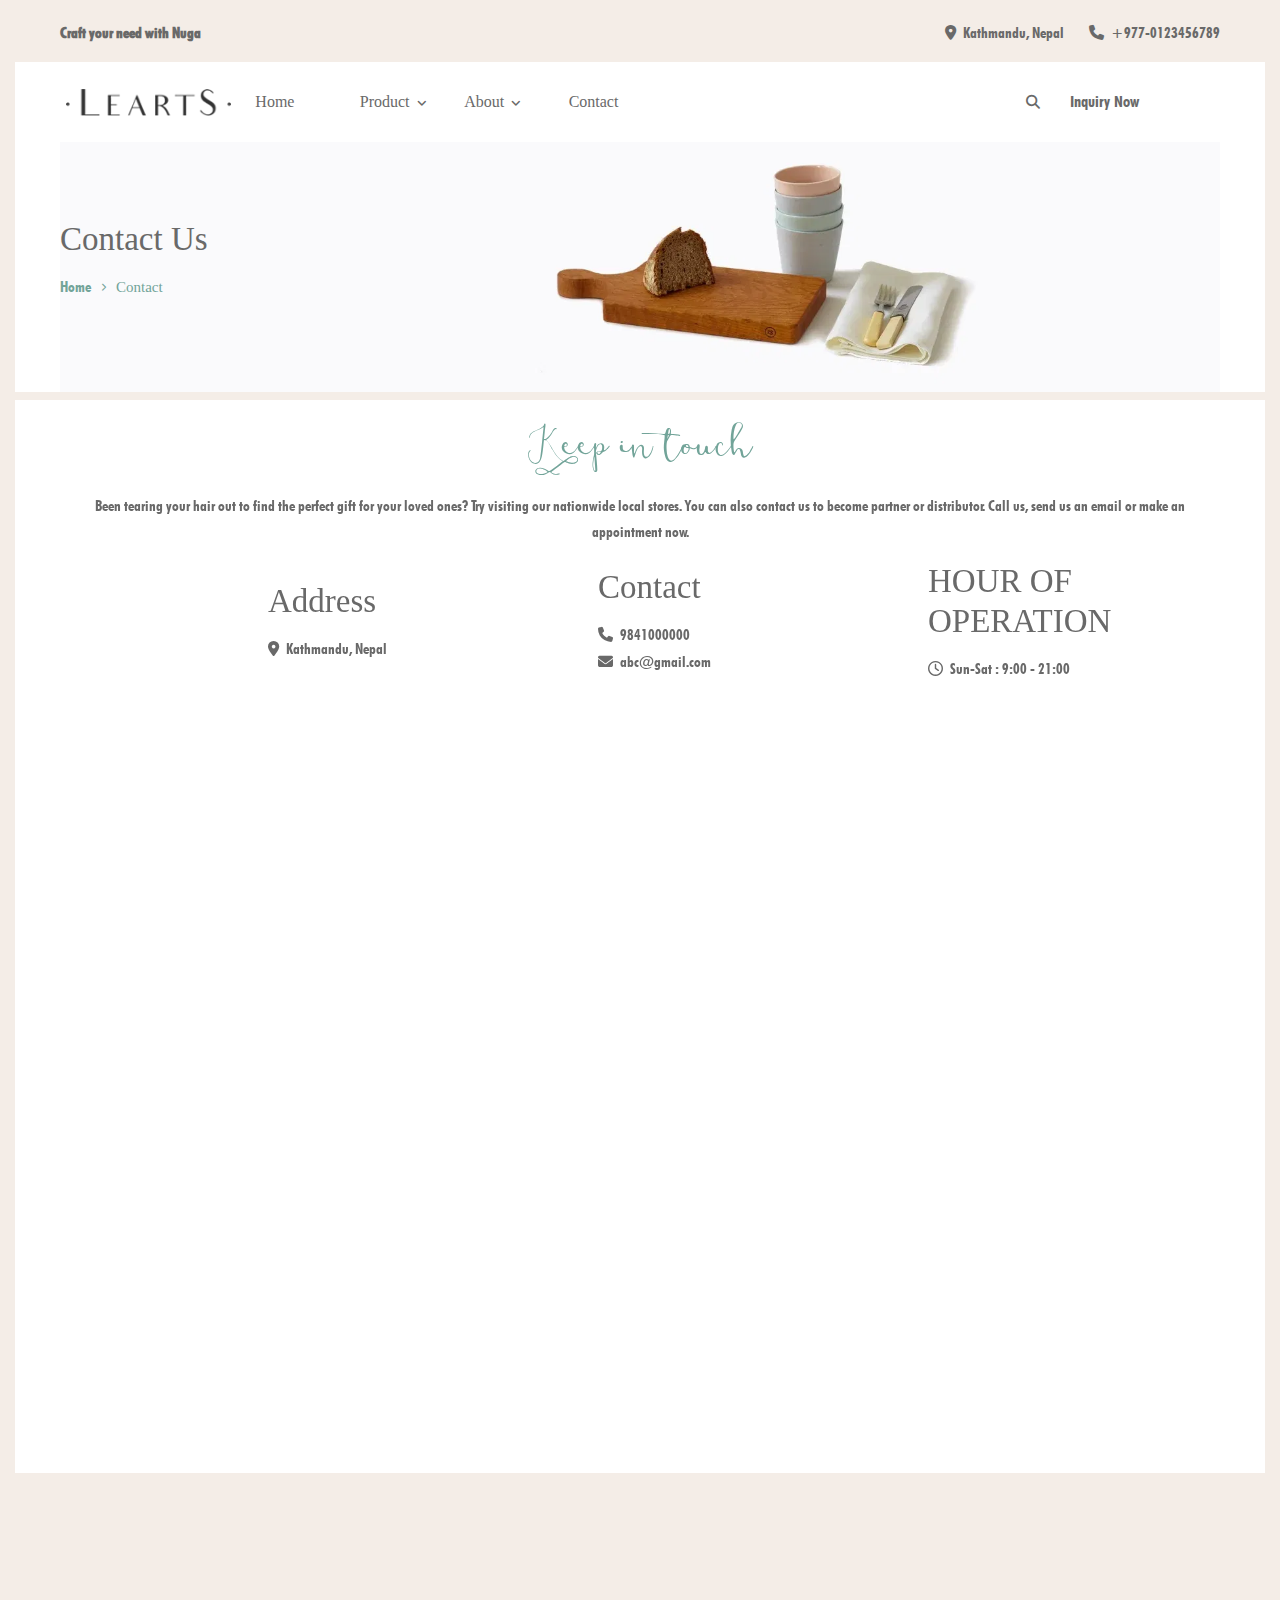
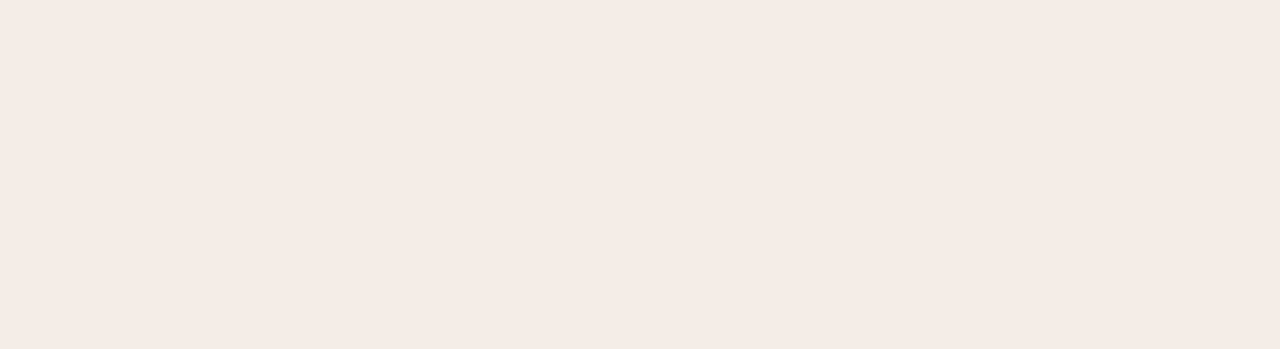
<file: contact.html>
<!DOCTYPE html>
<html lang="en">
  <head>
    <meta charset="UTF-8" />
    <meta name="viewport" content="width=device-width, initial-scale=1.0" />
    <link
      rel="stylesheet"
      href="https://cdnjs.cloudflare.com/ajax/libs/font-awesome/6.7.2/css/all.min.css"
    />
    <link
      rel="stylesheet"
      href="https://cdn.jsdelivr.net/npm/bootstrap@5.3.3/dist/css/bootstrap.min.css"
      integrity="sha384-QWTKZyjpPEjISv5WaRU9OFeRpok6YctnYmDr5pNlyT2bRjXh0JMhjY6hW+ALEwIH"
      crossorigin="anonymous"
    />
    <link
      rel="stylesheet"
      href="https://cdnjs.cloudflare.com/ajax/libs/OwlCarousel2/2.3.4/assets/owl.carousel.min.css"
    />
    <link
      rel="stylesheet"
      href="https://cdnjs.cloudflare.com/ajax/libs/OwlCarousel2/2.3.4/assets/owl.theme.default.min.css"
    />
    <link rel="stylesheet" href="https://unpkg.com/aos@2.3.1/dist/aos.css" />
    <link rel="stylesheet" href="/public/css/style.css" />
    <link rel="stylesheet" href="/public/css/responsivness.css" />
    <title>Nuga</title>
  </head>
  <body>
    <!-- *********************Shopping Cart******************* -->
    <!-- <div class="cart-section" id="shopping-cart">
      <div class="cart-header row">
        <div class="cart-title">Cart</div>
        <i class="fa-solid fa-xmark" id="shopping-cart-cross"></i>
      </div>
      <div class="card-body">
        <div class="cart-card">
          <img src="" alt="">
        </div>
      </div>
    </div> -->

    <!-- ***************************Shopping Card*************** -->

    <!-- ****************Desktop  Navigation**************** -->
    <header class="desktop-navigation">
      <section class="transparent-bg">
        <div class="top-nav">
          <div class="free-deliever">Craft your need with Nuga</div>
          <div class="top-nav-info">
            <ul>
              <li>
                <i class="fa-solid fa-location-dot"></i>&nbsp;Kathmandu, Nepal
              </li>
              <li><i class="fa-solid fa-phone"></i>&nbsp;+977-0123456789</li>
            </ul>
          </div>
        </div>
      </section>
      <section class="white-bg">
        <div class="navbar row justify-content-between">
          <div class="nav-contains row col-8">
            <div class="logo-container col-lg-3 col-1">
              <img src="/public/image/logo-2.webp" alt="Nuga" />
            </div>
            <ul class="col-4 col-lg-7">
              <li><a href="/index.html">Home</a></li>
              <li>
                <a href="/prod-listing.html">Product</a>&nbsp;<i
                  class="fa-solid fa-angle-down"
                  style="font-size: 11px"
                ></i>
                <div class="dropdown">
                  <ul>
                    <div class="hamburgur-menu">
                      <div class="row">
                        <div class="col-3">
                          <div class="heading-title">
                            <span class="nav-title"
                              ><a href="#" class="fw-semibold">Felt</a></span
                            >
                            <ul>
                              <li><a href="#">Small Size</a></li>
                              <li><a href="#">Medium Size</a></li>
                              <li><a href="#">Large Size</a></li>
                              <li><a href="#">Small Size</a></li>
                              <li><a href="#">Medium Size</a></li>
                              <li><a href="#">Large Size</a></li>
                            </ul>
                          </div>
                        </div>

                        <div class="col-3">
                          <div class="heading-title">
                            <span class="nav-title"
                              ><a href="#" class="fw-semibold">Hemp</a>
                            </span>
                            <ul>
                              <li><a href="#">Small Size</a></li>
                              <li><a href="#">Medium Size</a></li>
                              <li><a href="#">Large Size</a></li>
                              <li><a href="#">Small Size</a></li>
                              <li><a href="#">Medium Size</a></li>
                              <li><a href="#">Large Size</a></li>
                            </ul>
                          </div>
                        </div>

                        <div class="col-3">
                          <div class="heading-title">
                            <span class="nav-title"
                              ><a href="#" class="fw-semibold">Pashmina</a>
                            </span>
                            <ul>
                              <li><a href="#">Small Size</a></li>
                              <li><a href="#">Medium Size</a></li>
                              <li><a href="#">Large Size</a></li>
                              <li><a href="#">Small Size</a></li>
                              <li><a href="#">Medium Size</a></li>
                              <li><a href="#">Large Size</a></li>
                            </ul>
                          </div>
                        </div>

                        <div class="col-3">
                          <div class="ham-menu-img">
                            <img
                              src="/public/image/menu-banner-2.webp"
                              alt="banner image"
                            />
                          </div>
                        </div>
                      </div>
                    </div>
                  </ul>
                </div>
              </li>
              <li>
                <a href="#">About</a>&nbsp;<i
                  class="fa-solid fa-angle-down"
                  style="font-size: 11px"
                ></i>
                <div class="dropdown">
                  <div class="small-menu">
                    <ul>
                      <li><a href="/static-page.html">About us</a></li>
                      <li><a href="/blog-listing.html">Blog</a></li>
                      <li><a href="#">Our team</a></li>
                    </ul>
                  </div>
                </div>
              </li>
              <li><a href="/contact.html">Contact</a></li>
            </ul>
          </div>
          <div
            class="nav-icons col-3 row align-items-center justify-content-around"
          >
            <ul class="col-8">
              <li class="row">
                <i class="menu-icon fa-solid fa-magnifying-glass col-2"></i>
                <div class="inquiry-btn-container col-10">
                  <a href="#">Inquiry Now</a>
                </div>
              </li>
              <!-- <li>
                <i class="menu-icon fa-solid fa-cart-shopping"></i>
                <div class="shop-tag">
                  <div class="shop-num">3</div>
                </div>
              </li> -->
            </ul>
          </div>
        </div>
      </section>
    </header>
    <!-- *****************Desktop Navigation********************** -->

    <!-- **********************Mobile Navigation********************** -->
    <div class="nav mobile-navigation">
      <section class="transparent-bg">
        <div class="top-nav">
          <div class="free-deliever">Craft your need with Nuga</div>
        </div>
      </section>
      <section class="white-bg">
        <div class="navbar row justify-content-between">
          <div class="logo-container col-6">
            <img src="/public/image/logo-2.webp" alt="Nuga" />
          </div>
          <div class="menu-toggle col-4" id="menuToggle">
            <div class="bar"></div>
            <div class="bar"></div>
            <div class="bar"></div>
          </div>
        </div>

        <nav id="mobileMenu" class="mobile-menu">
          <div class="menu-header">
            <div class="logo-container">
              <img src="/public/image/logo-2.webp" alt="Nuga" />
            </div>
            <div class="close-menu" id="closeMenu">&times;</div>
          </div>
          <div class="tab-buttons">
            <div class="tab-trending-btn active" data-target="menu-content">
              Menu
            </div>
            <div class="tab-trending-btn" data-target="info-content">Info</div>
          </div>
          <div class="tab-content">
            <!-- Menu Content -->
            <div id="menu-content" class="tab-panel active">
              <ul class="menu-items">
                <li class="has-submenu">
                  <a href="javascript:void(0)">Pages <span>+</span></a>
                  <ul class="submenu">
                    <li class="has-submenu-child">
                      <a href="javascript:void(0)">About <span>+</span></a>
                      <ul class="submenu-child">
                        <li><a href="#">About One</a></li>
                        <li><a href="#">About Two</a></li>
                        <li><a href="#">About Three</a></li>
                      </ul>
                    </li>
                    <li><a href="#">Staff</a></li>
                    <li><a href="#">Event</a></li>
                  </ul>
                </li>
                <!-- Other Menu Items -->
              </ul>
            </div>

            <!-- Info Content (this can be any static content you want to display) -->
            <div id="info-content" class="tab-panel">
              <div class="row pb-3 align-items-center">
                <i
                  class="col-2 footer-icon-contact fa-solid fa-location-dot"
                ></i
                ><span class="col-10 footer-contact address"
                  >203 Fake St. Mountain View, San Francisco, California,
                  USA</span
                >
              </div>
              <div class="row pb-3 align-items-center">
                <i class="col-2 footer-icon-contact fa-solid fa-phone"></i>
                <span class="col-10 footer-contact phone">+2 392 3929 210</span>
              </div>
              <div class="row pb-3 align-items-center">
                <i class="col-2 footer-icon-contact fa-solid fa-envelope"></i>
                <span class="col-10 footer-contact email">
                  info@yourdomain.com</span
                >
              </div>
              <div class="social-media d-flex gap-3 align-items-center">
                <a href="#"
                  ><i class="social-icon fa-brands fa-facebook footer-icon"></i
                ></a>
                <a href="#"
                  ><i class="social-icon fa-brands fa-instagram footer-icon"></i
                ></a>
                <a href="#"
                  ><i class="social-icon fa-brands fa-twitter footer-icon"></i
                ></a>
                <a href="#"
                  ><i class="social-icon fa-brands fa-linkedin footer-icon"></i
                ></a>
              </div>
            </div>
          </div>
        </nav>
      </section>
    </div>
    <!-- **********************Mobile Navigation********************** -->

    <section class="white-bg">
      <div class="breadcrumbs">
        <h1 class="title">Contact Us</h1>
        <div class="breadcrumbs-contains">
          <ul>
            <li>Home</li>
            <li class="icon"><i class="fa-solid fa-chevron-right"></i></li>
            <li><a href="#">Contact</a></li>
          </ul>
        </div>
      </div>
    </section>

    <section class="white-bg my-2 contact-section">
      <div class="tagline text-center" data-aos="fade-up">Keep in touch</div>
      <div class="summary text-center"  data-aos="fade-up">
        Been tearing your hair out to find the perfect gift for your loved ones?
        Try visiting our nationwide local stores. You can also contact us to
        become partner or distributor. Call us, send us an email or make an
        appointment now.
      </div>
      <div class="row justify-content-between info-section align-items-center"  data-aos="fade-up">
        <div class="item col-12 col-md-3">
          <div class="title">Address</div>
          <div class="desc">
            <i class="fa-solid fa-location-dot"></i>&nbsp;Kathmandu, Nepal
          </div>
        </div>
        <div class="item col-12 col-md-3">
          <div class="title">Contact</div>
          <div class="desc">
            <i class="fa-solid fa-phone"></i>&nbsp;9841000000
            <br />
            <i class="fa-solid fa-envelope"></i>&nbsp;abc@gmail.com
          </div>
        </div>
        <div class="item col-12 col-md-3">
          <div class="title">HOUR OF OPERATION</div>
          <div class="desc">
            <i class="fa-regular fa-clock"></i>&nbsp;Sun-Sat : 9:00 - 21:00
          </div>
        </div>
      </div>
      <div class="map-container" style="width: 100%; height: 400px">
        <iframe
          src="https://www.google.com/maps/embed?pb=!1m18!1m12!1m3!1d3151.8354345093176!2d144.95373521550363!3d-37.81627974202132!2m3!1f0!2f0!3f0!3m2!1i1024!2i768!4f13.1!3m3!1m2!1s0x6ad65d5df1df5c0b%3A0x5045675218ce6e0!2zTGFuZG1hcmsgU3QsIFZpY3RvcmlhLCBBdXN0cmFsaWE!5e0!3m2!1sen!2sus!4v1665747162364!5m2!1sen!2sus"
          width="100%"
          height="100%"
          style="border: 0"
          allowfullscreen=""
          loading="lazy"
        ></iframe>
      </div>
      <div class="inquiry-section py-5" data-aos="fade-up">
        <form action="">
          <div class="row">
            <div class="form-group mb-3 col-12 col-md-6">
              <input
                type="text"
                class="form-control"
                id="name"
                name="name"
                placeholder="Name*"
                required
              />
            </div>

            <div class="form-group mb-3 col-12 col-md-6">
           
              <input
                type="text"
                class="form-control"
                id="address"
                name="address"
                placeholder="Address*"
                required
              />
            </div>
          </div>

          <div class="row">
            <div class="form-group mb-3 col-12 col-md-6">
             
              <input
                type="email"
                class="form-control"
                id="email"
                name="email"
                placeholder="Email*"
                required
              />
            </div>

            <div class="form-group mb-3 col-12 col-md-6">
              <input
                type="text"
                class="form-control"
                id="phone"
                name="phone"
                placeholder="Phone*"
                required
              />
            </div>
          </div>
          <div class="form-group mb-3">
            <textarea
              class="form-control"
              id="message"
              name="message"
              rows="5"
              placeholder="Enter your message"
              required
            ></textarea>
          </div>
          <div class="btn-container">
          <button type="submit" class="btn round-btn">Send Message</button>
          </div>
        </form>
      </div>
    </section>

    <!-- ********************footer section********************* -->
    <section class="transparent-bg">
      <footer>
        <div class="container">
          <div class="row">
            <div
              class="company-detail postion-relative col-lg-3 col-md-6"
              data-aos="fade-up"
            >
              <div class="footer-title">Nuga</div>
              <div class="line"></div>
              <p class="gray-text">
                A small river named Duden flows by their place and supplies it
                with the necessary regelialia. It is a paradisematic country, in
                which roasted parts of sentences fly into your mouth.
              </p>
              <div class="social-media d-flex gap-3 align-items-center">
                <a href="#"
                  ><i class="social-icon fa-brands fa-facebook footer-icon"></i
                ></a>
                <a href="#"
                  ><i class="social-icon fa-brands fa-instagram footer-icon"></i
                ></a>
                <a href="#"
                  ><i class="social-icon fa-brands fa-twitter footer-icon"></i
                ></a>
                <a href="#"
                  ><i class="social-icon fa-brands fa-linkedin footer-icon"></i
                ></a>
              </div>
            </div>

            <div
              class="quick-links postion-relative col-12 col-lg-3 col-md-6"
              data-aos="fade-up"
            >
              <div class="footer-title">Menu</div>
              <div class="line"></div>
              <ul>
                <li class="selected"><a href="#">Home</a></li>
                <li><a href="about.html">About</a></li>
                <li><a href="services.html">Services</a></li>
                <li><a href="project.html">Project</a></li>
                <li><a href="contact.html">Contact</a></li>
              </ul>
            </div>

            <div
              class="quick-links postion-relative col-lg-3 col-md-6"
              data-aos="fade-up"
            >
              <div class="footer-title">quick-links</div>
              <div class="line"></div>
              <ul>
                <li class="selected"><a href="#">Home</a></li>
                <li><a href="about.html">About</a></li>
                <li><a href="services.html">Services</a></li>
                <li><a href="project.html">Project</a></li>
                <li><a href="contact.html">Contact</a></li>
              </ul>
            </div>

            <div
              class="contacts postion-relative col-12 col-lg-3 col-md-6"
              data-aos="fade-up"
            >
              <div class="footer-title">Have a question</div>
              <div class="line"></div>
              <div class="row pb-3 align-items-center">
                <i
                  class="col-2 footer-icon-contact fa-solid fa-location-dot"
                ></i
                ><span class="col-10 footer-contact address"
                  >203 Fake St. Mountain View, San Francisco, California,
                  USA</span
                >
              </div>
              <div class="row pb-3 align-items-center">
                <i class="col-2 footer-icon-contact fa-solid fa-phone"></i>
                <span class="col-10 footer-contact phone">+2 392 3929 210</span>
              </div>
              <div class="row pb-3 align-items-center">
                <i class="col-2 footer-icon-contact fa-solid fa-envelope"></i>
                <span class="col-10 footer-contact email">
                  info@yourdomain.com</span
                >
              </div>
            </div>
          </div>
        </div>

        <div class="copyright-section" data-aos="fade-up">
          <span class="copy">Copyright © 2024 Nuga | All rights reserved</span
          >&nbsp; Site by: <a href="#">CyBurning</a>
        </div>
      </footer>
    </section>
    <!-- ********************footer section********************* -->

    <script src="https://cdnjs.cloudflare.com/ajax/libs/jquery/3.6.0/jquery.min.js"></script>
    <script
      src="https://cdn.jsdelivr.net/npm/bootstrap@5.3.3/dist/js/bootstrap.bundle.min.js"
      integrity="sha384-YvpcrYf0tY3lHB60NNkmXc5s9fDVZLESaAA55NDzOxhy9GkcIdslK1eN7N6jIeHz"
      crossorigin="anonymous"
    ></script>
    <script src="https://unpkg.com/aos@2.3.1/dist/aos.js"></script>
    <script src="https://cdnjs.cloudflare.com/ajax/libs/OwlCarousel2/2.3.4/owl.carousel.min.js"></script>

    <script src="/public/js/script.js"></script>
  </body>
</html>
</file>
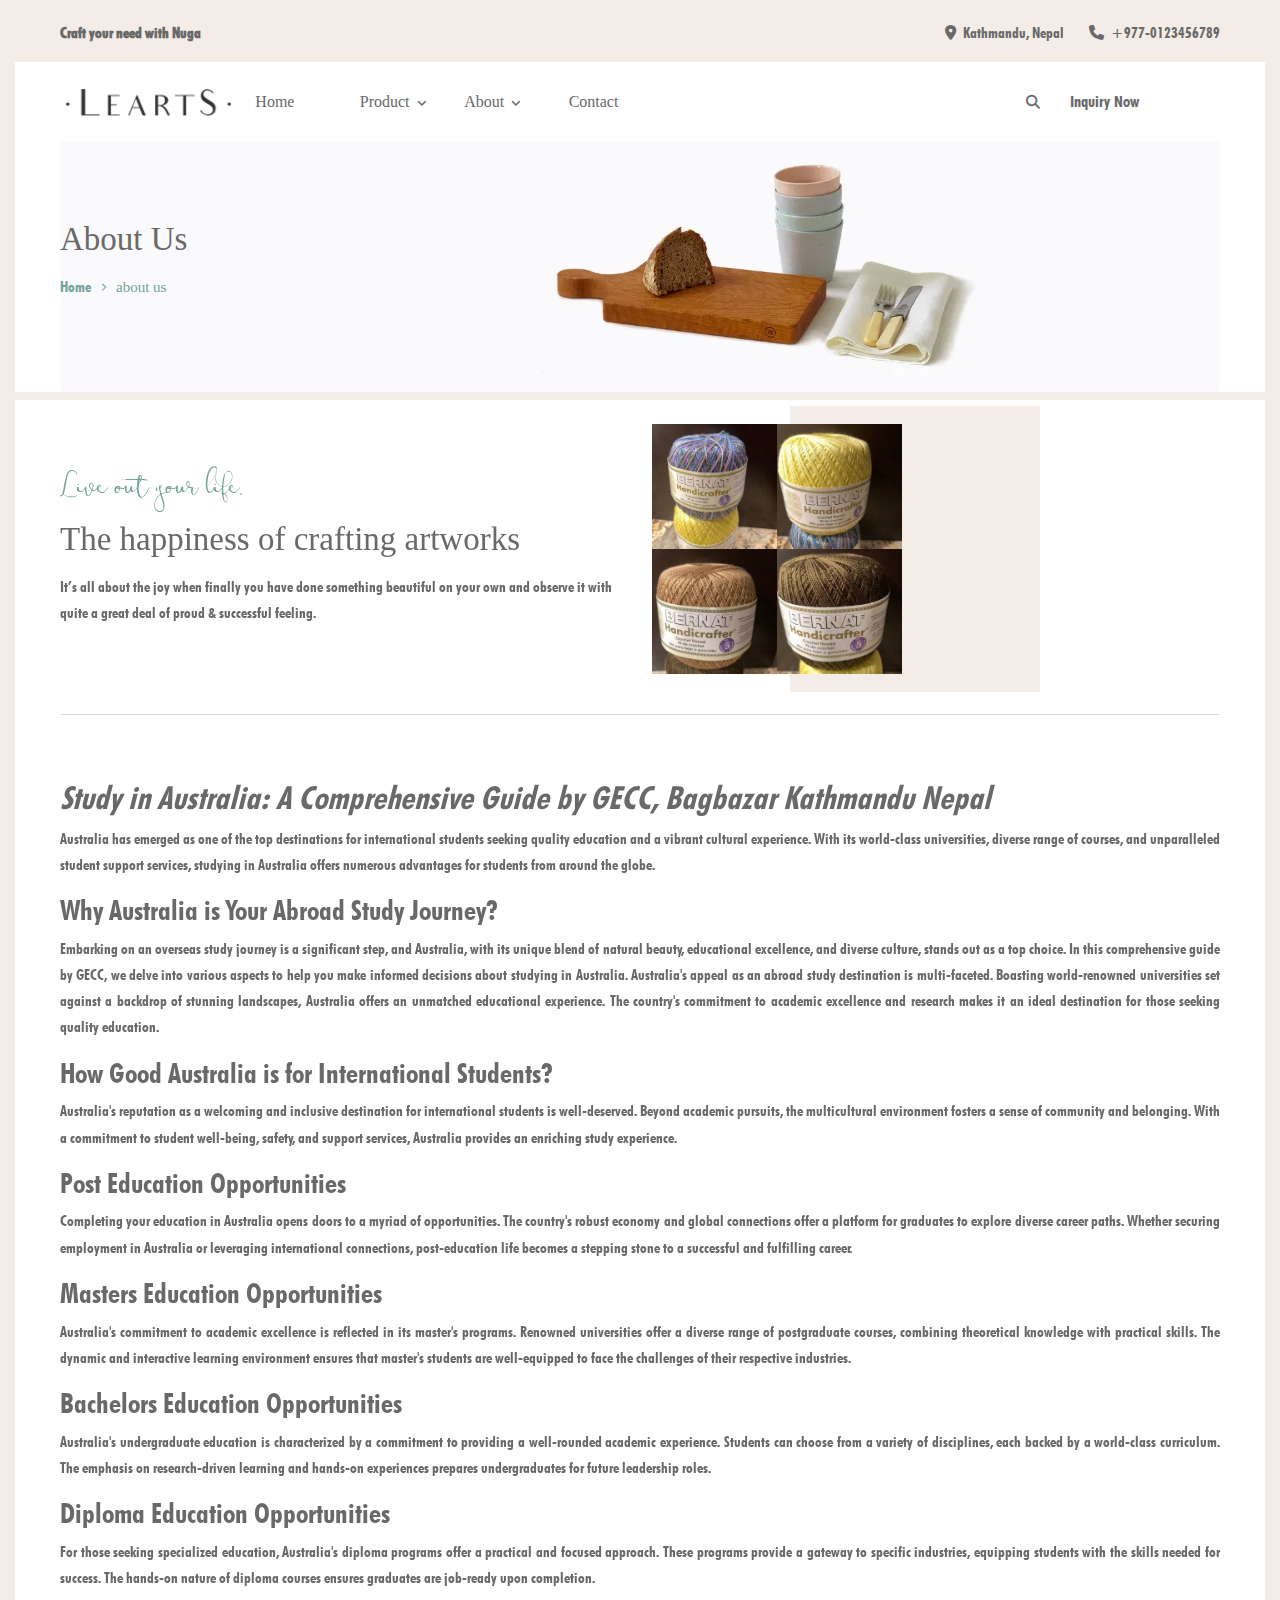
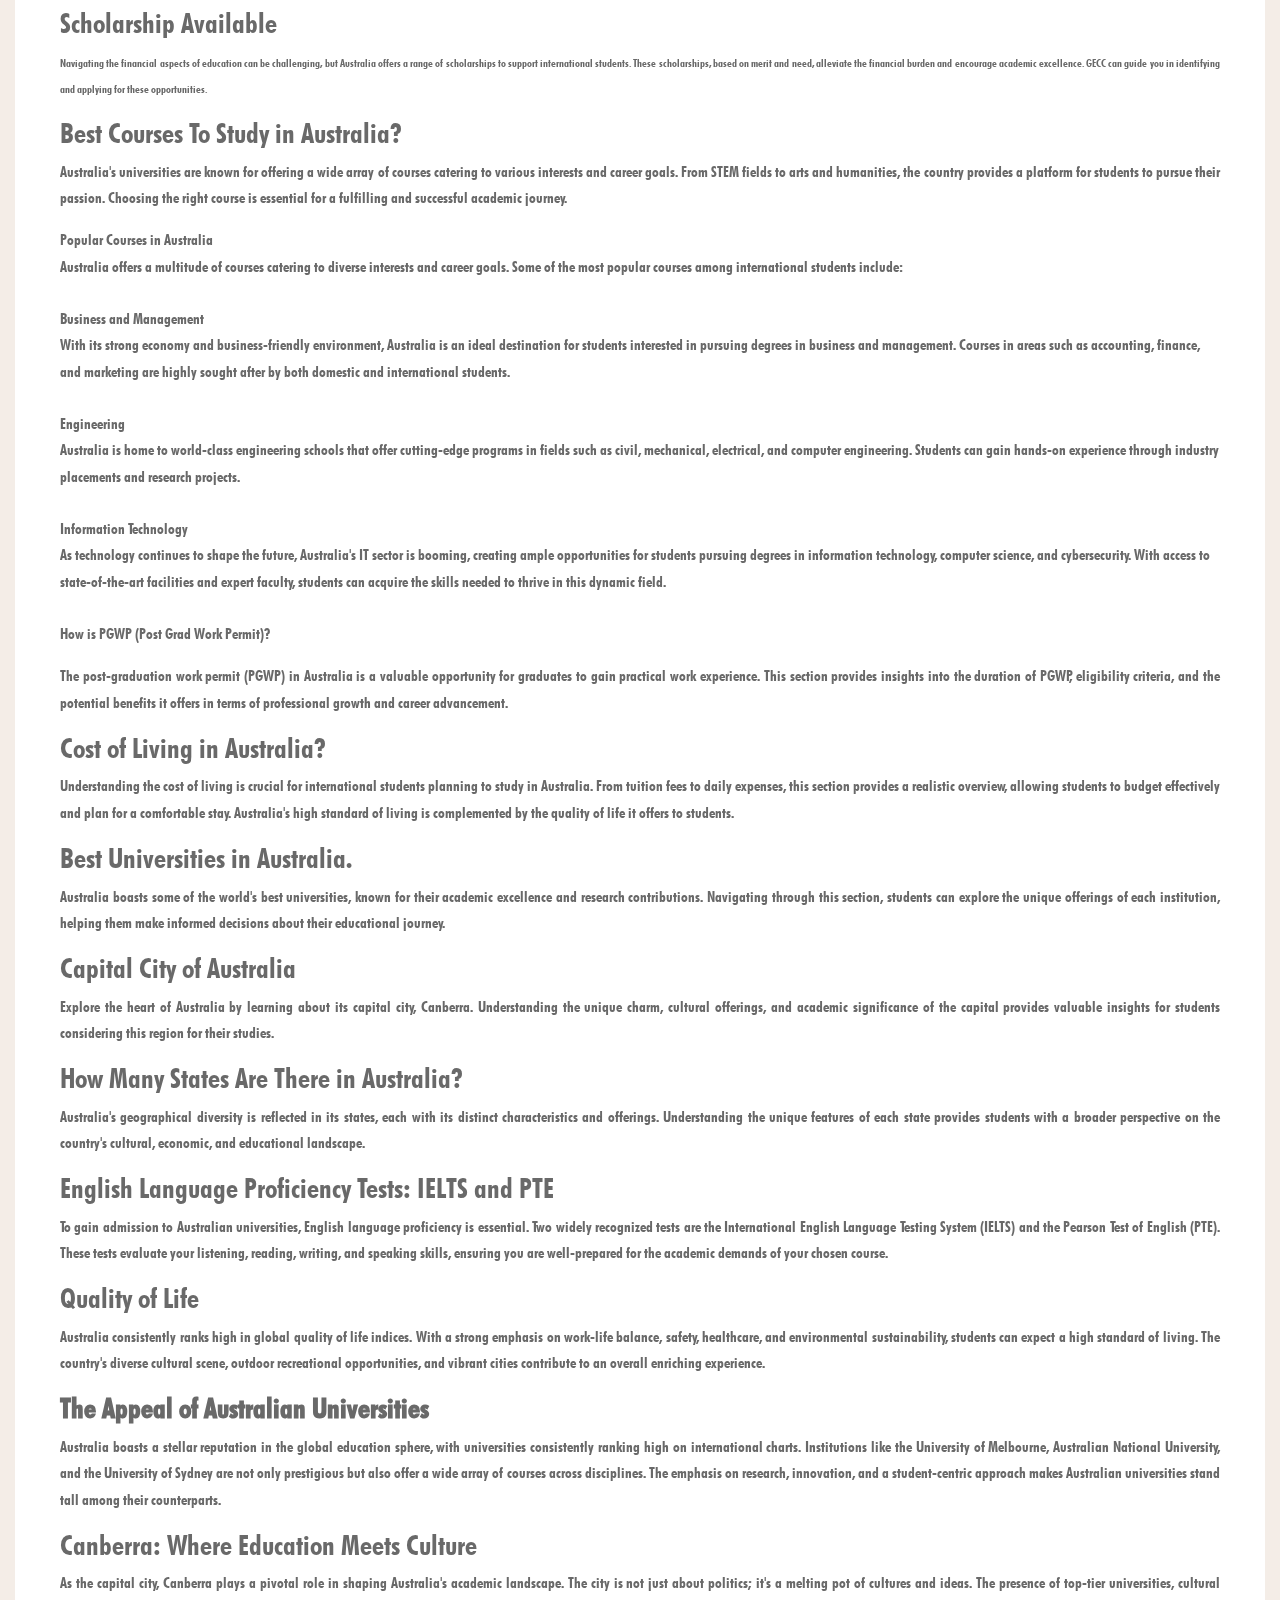
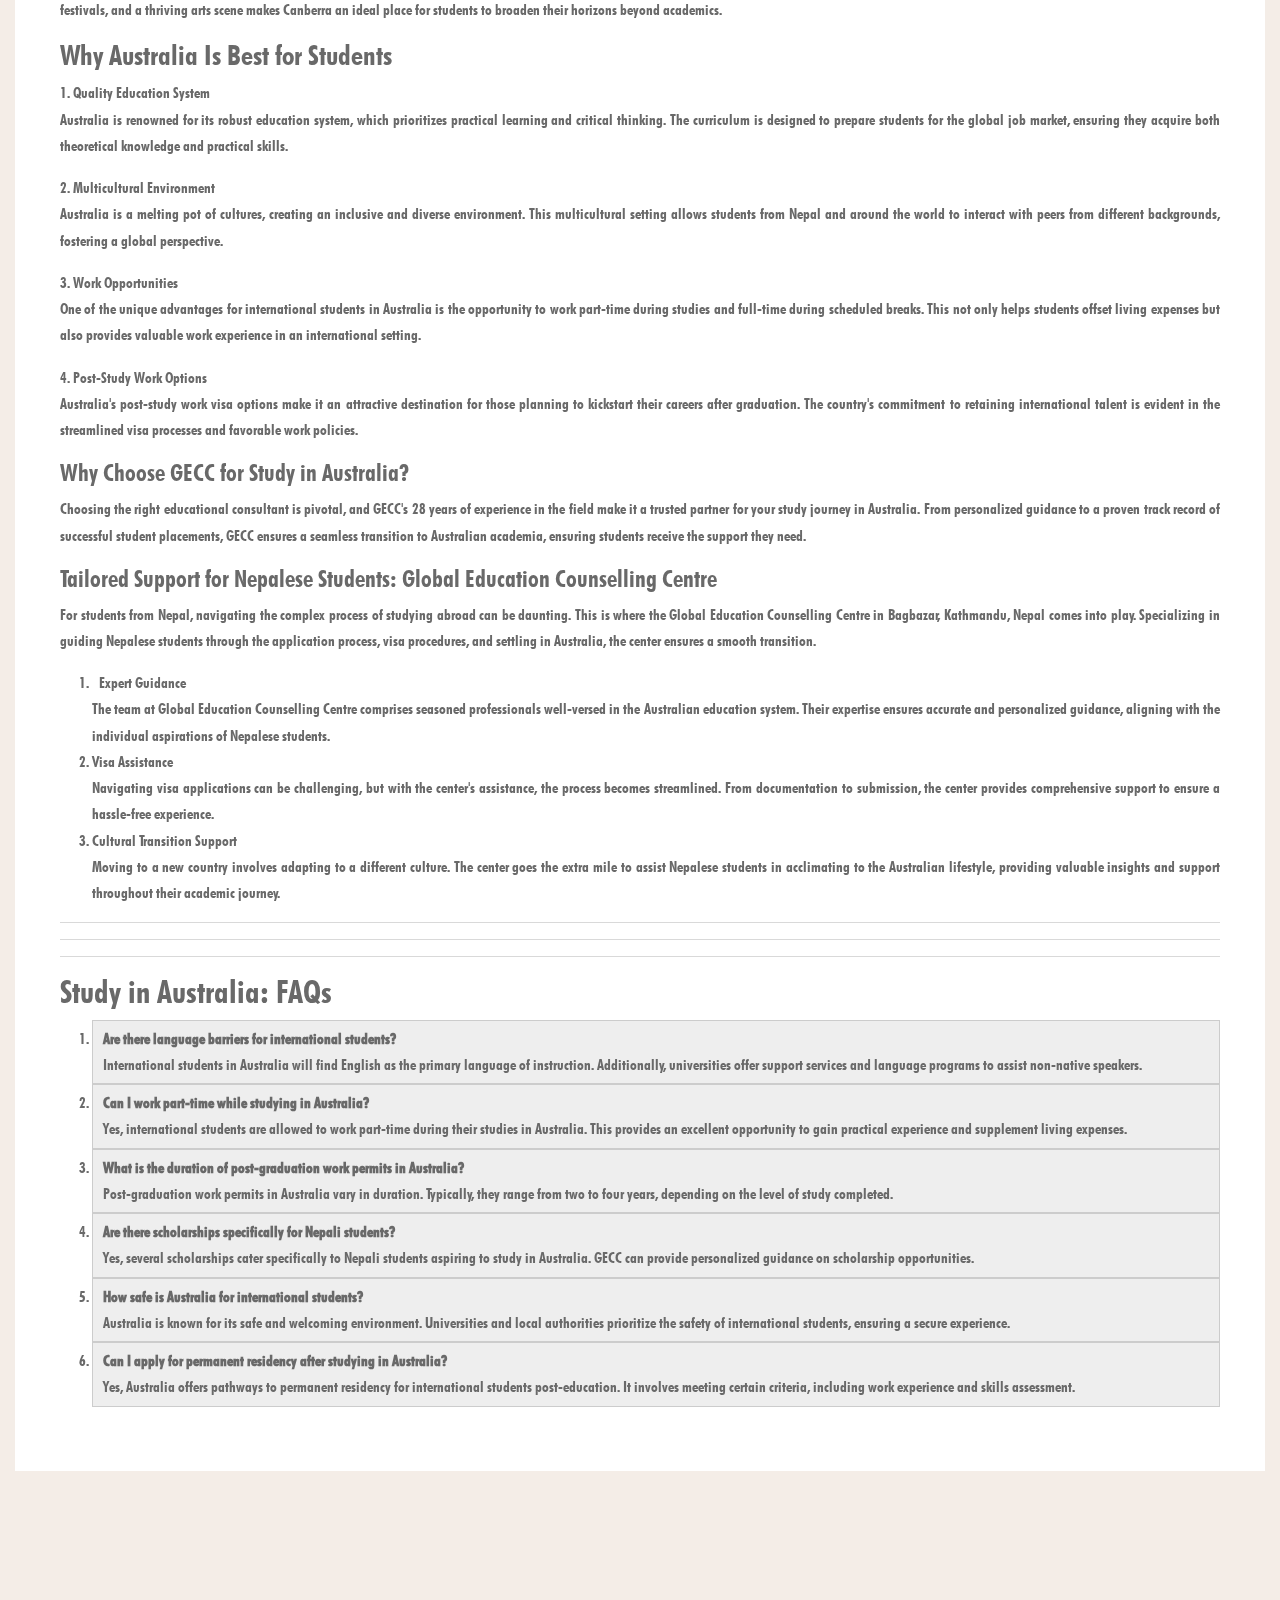
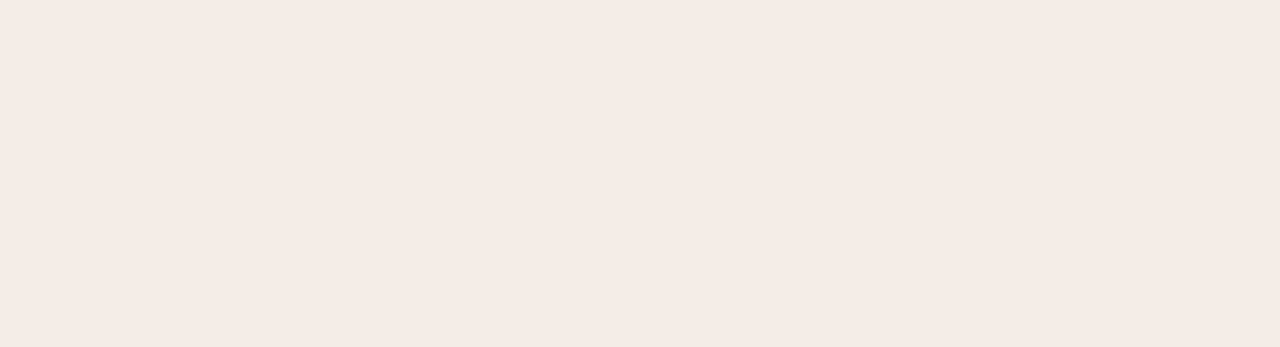
<file: static-page.html>
<!DOCTYPE html>
<html lang="en">
  <head>
    <meta charset="UTF-8" />
    <meta name="viewport" content="width=device-width, initial-scale=1.0" />
    <link
      rel="stylesheet"
      href="https://cdnjs.cloudflare.com/ajax/libs/font-awesome/6.7.2/css/all.min.css"
    />
    <link
      rel="stylesheet"
      href="https://cdn.jsdelivr.net/npm/bootstrap@5.3.3/dist/css/bootstrap.min.css"
      integrity="sha384-QWTKZyjpPEjISv5WaRU9OFeRpok6YctnYmDr5pNlyT2bRjXh0JMhjY6hW+ALEwIH"
      crossorigin="anonymous"
    />
    <link
      rel="stylesheet"
      href="https://cdnjs.cloudflare.com/ajax/libs/OwlCarousel2/2.3.4/assets/owl.carousel.min.css"
    />
    <link
      rel="stylesheet"
      href="https://cdnjs.cloudflare.com/ajax/libs/OwlCarousel2/2.3.4/assets/owl.theme.default.min.css"
    />
    <link rel="stylesheet" href="https://unpkg.com/aos@2.3.1/dist/aos.css" />
    <link rel="stylesheet" href="/public/css/style.css" />
    <link rel="stylesheet" href="/public/css/responsivness.css" />
    <title>Nuga</title>
  </head>
  <body>
    <!-- *********************Shopping Cart******************* -->
    <!-- <div class="cart-section" id="shopping-cart">
      <div class="cart-header row">
        <div class="cart-title">Cart</div>
        <i class="fa-solid fa-xmark" id="shopping-cart-cross"></i>
      </div>
      <div class="card-body">
        <div class="cart-card">
          <img src="" alt="">
        </div>
      </div>
    </div> -->

    <!-- ***************************Shopping Card*************** -->

    <!-- ****************Desktop  Navigation**************** -->
    <header class="desktop-navigation">
      <section class="transparent-bg">
        <div class="top-nav">
          <div class="free-deliever">Craft your need with Nuga</div>
          <div class="top-nav-info">
            <ul>
              <li>
                <i class="fa-solid fa-location-dot"></i>&nbsp;Kathmandu, Nepal
              </li>
              <li><i class="fa-solid fa-phone"></i>&nbsp;+977-0123456789</li>
            </ul>
          </div>
        </div>
      </section>
      <section class="white-bg">
        <div class="navbar row justify-content-between">
          <div class="nav-contains row col-8">
            <div class="logo-container col-lg-3 col-1">
              <img src="/public/image/logo-2.webp" alt="Nuga" />
            </div>
            <ul class="col-4 col-lg-7">
              <li><a href="/index.html">Home</a></li>
              <li>
                <a href="/prod-listing.html">Product</a>&nbsp;<i
                  class="fa-solid fa-angle-down"
                  style="font-size: 11px"
                ></i>
                <div class="dropdown">
                  <ul>
                    <div class="hamburgur-menu">
                      <div class="row">
                        <div class="col-3">
                          <div class="heading-title">
                            <span class="nav-title"
                              ><a href="#" class="fw-semibold">Felt</a></span
                            >
                            <ul>
                              <li><a href="#">Small Size</a></li>
                              <li><a href="#">Medium Size</a></li>
                              <li><a href="#">Large Size</a></li>
                              <li><a href="#">Small Size</a></li>
                              <li><a href="#">Medium Size</a></li>
                              <li><a href="#">Large Size</a></li>
                            </ul>
                          </div>
                        </div>

                        <div class="col-3">
                          <div class="heading-title">
                            <span class="nav-title"
                              ><a href="#" class="fw-semibold">Hemp</a>
                            </span>
                            <ul>
                              <li><a href="#">Small Size</a></li>
                              <li><a href="#">Medium Size</a></li>
                              <li><a href="#">Large Size</a></li>
                              <li><a href="#">Small Size</a></li>
                              <li><a href="#">Medium Size</a></li>
                              <li><a href="#">Large Size</a></li>
                            </ul>
                          </div>
                        </div>

                        <div class="col-3">
                          <div class="heading-title">
                            <span class="nav-title"
                              ><a href="#" class="fw-semibold">Pashmina</a>
                            </span>
                            <ul>
                              <li><a href="#">Small Size</a></li>
                              <li><a href="#">Medium Size</a></li>
                              <li><a href="#">Large Size</a></li>
                              <li><a href="#">Small Size</a></li>
                              <li><a href="#">Medium Size</a></li>
                              <li><a href="#">Large Size</a></li>
                            </ul>
                          </div>
                        </div>

                        <div class="col-3">
                          <div class="ham-menu-img">
                            <img
                              src="/public/image/menu-banner-2.webp"
                              alt="banner image"
                            />
                          </div>
                        </div>
                      </div>
                    </div>
                  </ul>
                </div>
              </li>
              <li>
                <a href="#">About</a>&nbsp;<i
                  class="fa-solid fa-angle-down"
                  style="font-size: 11px"
                ></i>
                <div class="dropdown">
                  <div class="small-menu">
                    <ul>
                      <li><a href="/static-page.html">About us</a></li>
                      <li><a href="/blog-listing.html">Blog</a></li>
                      <li><a href="#">Our team</a></li>
                    </ul>
                  </div>
                </div>
              </li>
              <li><a href="/contact.html">Contact</a></li>
            </ul>
          </div>
          <div
            class="nav-icons col-3 row align-items-center justify-content-around"
          >
            <ul class="col-8">
              <li class="row">
                <i class="menu-icon fa-solid fa-magnifying-glass col-2"></i>
                <div class="inquiry-btn-container col-10">
                  <a href="#">Inquiry Now</a>
                </div>
              </li>
              <!-- <li>
                <i class="menu-icon fa-solid fa-cart-shopping"></i>
                <div class="shop-tag">
                  <div class="shop-num">3</div>
                </div>
              </li> -->
            </ul>
          </div>
        </div>
      </section>
    </header>
    <!-- *****************Desktop Navigation********************** -->

    <!-- **********************Mobile Navigation********************** -->
    <div class="nav mobile-navigation">
      <section class="transparent-bg">
        <div class="top-nav">
          <div class="free-deliever">Craft your need with Nuga</div>
        </div>
      </section>
      <section class="white-bg">
        <div class="navbar row justify-content-between">
          <div class="logo-container col-6">
            <img src="/public/image/logo-2.webp" alt="Nuga" />
          </div>
          <div class="menu-toggle col-4" id="menuToggle">
            <div class="bar"></div>
            <div class="bar"></div>
            <div class="bar"></div>
          </div>
        </div>

        <nav id="mobileMenu" class="mobile-menu">
          <div class="menu-header">
            <div class="logo-container">
              <img src="/public/image/logo-2.webp" alt="Nuga" />
            </div>
            <div class="close-menu" id="closeMenu">&times;</div>
          </div>
          <div class="tab-buttons">
            <div class="tab-trending-btn active" data-target="menu-content">
              Menu
            </div>
            <div class="tab-trending-btn" data-target="info-content">Info</div>
          </div>
          <div class="tab-content">
            <!-- Menu Content -->
            <div id="menu-content" class="tab-panel active">
              <ul class="menu-items">
                <li class="has-submenu">
                  <a href="javascript:void(0)">Pages <span>+</span></a>
                  <ul class="submenu">
                    <li class="has-submenu-child">
                      <a href="javascript:void(0)">About <span>+</span></a>
                      <ul class="submenu-child">
                        <li><a href="#">About One</a></li>
                        <li><a href="#">About Two</a></li>
                        <li><a href="#">About Three</a></li>
                      </ul>
                    </li>
                    <li><a href="#">Staff</a></li>
                    <li><a href="#">Event</a></li>
                  </ul>
                </li>
                <!-- Other Menu Items -->
              </ul>
            </div>

            <!-- Info Content (this can be any static content you want to display) -->
            <div id="info-content" class="tab-panel">
              <div class="row pb-3 align-items-center">
                <i
                  class="col-2 footer-icon-contact fa-solid fa-location-dot"
                ></i
                ><span class="col-10 footer-contact address"
                  >203 Fake St. Mountain View, San Francisco, California,
                  USA</span
                >
              </div>
              <div class="row pb-3 align-items-center">
                <i class="col-2 footer-icon-contact fa-solid fa-phone"></i>
                <span class="col-10 footer-contact phone">+2 392 3929 210</span>
              </div>
              <div class="row pb-3 align-items-center">
                <i class="col-2 footer-icon-contact fa-solid fa-envelope"></i>
                <span class="col-10 footer-contact email">
                  info@yourdomain.com</span
                >
              </div>
              <div class="social-media d-flex gap-3 align-items-center">
                <a href="#"
                  ><i class="social-icon fa-brands fa-facebook footer-icon"></i
                ></a>
                <a href="#"
                  ><i class="social-icon fa-brands fa-instagram footer-icon"></i
                ></a>
                <a href="#"
                  ><i class="social-icon fa-brands fa-twitter footer-icon"></i
                ></a>
                <a href="#"
                  ><i class="social-icon fa-brands fa-linkedin footer-icon"></i
                ></a>
              </div>
            </div>
          </div>
        </nav>
      </section>
    </div>
    <!-- **********************Mobile Navigation********************** -->

    <section class="white-bg">
      <div class="breadcrumbs">
        <h1 class="title">About Us</h1>
        <div class="breadcrumbs-contains">
          <ul>
            <li>Home</li>
            <li class="icon"><i class="fa-solid fa-chevron-right"></i></li>
            <li><a href="#">about us</a></li>
          </ul>
        </div>
      </div>
    </section>

    <section class="white-bg my-2">
      <div class="about-section row justify-content-center align-items-center  py-4">
        <div class="summary-section col-12 col-md-6" data-aos="fade-right">
          <div class="tagline">Live out your life.</div>
          <div class="title">The happiness of crafting artworks</div>
          <div class="summary">
            It’s all about the joy when finally you have done something
            beautiful on your own and observe it with quite a great deal of
            proud & successful feeling.
          </div>
        </div>
        <div class="image-section col12 col-md-6" data-aos="fade-left">
          <img src="/public/image/about.jpg" alt="" />
        </div>
      </div>
      <hr>
      <div class="editor-box py-5" data-aos="fade-up">
        <h2 style="font-style: italic">
          Study in Australia: A Comprehensive Guide by GECC, Bagbazar
          Kathmandu Nepal
        </h2>

        <p>
          Australia has emerged as one of the top destinations for
          international students seeking quality education and a vibrant
          cultural experience. With its world-class universities, diverse
          range of courses, and unparalleled student support services,
          studying in Australia offers numerous advantages for students from
          around the globe.
        </p>

        <h3 style="text-align: justify">
          Why Australia is Your Abroad Study Journey?
        </h3>

        <p style="text-align: justify">
          Embarking on an overseas study journey is a significant step, and
          Australia, with its unique blend of natural beauty, educational
          excellence, and diverse culture, stands out as a top choice. In this
          comprehensive guide by GECC, we delve into various aspects to help
          you make informed decisions about studying in Australia. Australia's
          appeal as an abroad study destination is multi-faceted. Boasting
          world-renowned universities set against a backdrop of stunning
          landscapes, Australia offers an unmatched educational experience.
          The country's commitment to academic excellence and research makes
          it an ideal destination for those seeking quality education.
        </p>

        <h3 style="text-align: justify">
          How Good Australia is for International Students?
        </h3>

        <p style="text-align: justify">
          Australia's reputation as a welcoming and inclusive destination for
          international students is well-deserved. Beyond academic pursuits,
          the multicultural environment fosters a sense of community and
          belonging. With a commitment to student well-being, safety, and
          support services, Australia provides an enriching study experience.
        </p>

        <h3 style="text-align: justify">Post Education Opportunities</h3>

        <p style="text-align: justify">
          Completing your education in Australia opens doors to a myriad of
          opportunities. The country's robust economy and global connections
          offer a platform for graduates to explore diverse career paths.
          Whether securing employment in Australia or leveraging international
          connections, post-education life becomes a stepping stone to a
          successful and fulfilling career.
        </p>

        <h3 style="text-align: justify">Masters Education Opportunities</h3>

        <p style="text-align: justify">
          Australia's commitment to academic excellence is reflected in its
          master's programs. Renowned universities offer a diverse range of
          postgraduate courses, combining theoretical knowledge with practical
          skills. The dynamic and interactive learning environment ensures
          that master's students are well-equipped to face the challenges of
          their respective industries.
        </p>

        <h3 style="text-align: justify">Bachelors Education Opportunities</h3>

        <p style="text-align: justify">
          Australia's undergraduate education is characterized by a commitment
          to providing a well-rounded academic experience. Students can choose
          from a variety of disciplines, each backed by a world-class
          curriculum. The emphasis on research-driven learning and hands-on
          experiences prepares undergraduates for future leadership roles.
        </p>

        <h3 style="text-align: justify">Diploma Education Opportunities</h3>

        <p style="text-align: justify">
          For those seeking specialized education, Australia's diploma
          programs offer a practical and focused approach. These programs
          provide a gateway to specific industries, equipping students with
          the skills needed for success. The hands-on nature of diploma
          courses ensures graduates are job-ready upon completion.
        </p>

        <blockquote>
          <h3>Scholarship Available</h3>

          <p style="text-align: justify">
            <span style="font-size: 11px"
              >Navigating the financial aspects of education can be
              challenging, but Australia offers a range of scholarships to
              support international students. These scholarships, based on
              merit and need, alleviate the financial burden and encourage
              academic excellence. GECC can guide you in identifying and
              applying for these opportunities.</span
            >
          </p>
        </blockquote>

        <h3 style="text-align: justify">
          Best Courses To Study in Australia?
        </h3>

        <p style="text-align: justify">
          Australia's universities are known for offering a wide array of
          courses catering to various interests and career goals. From STEM
          fields to arts and humanities, the country provides a platform for
          students to pursue their passion. Choosing the right course is
          essential for a fulfilling and successful academic journey.
        </p>

        <div>Popular Courses in Australia</div>

        <div>
          Australia offers a multitude of courses catering to diverse
          interests and career goals. Some of the most popular courses among
          international students include:
        </div>

        <div>&nbsp;</div>

        <div>Business and Management</div>

        <div>
          With its strong economy and business-friendly environment, Australia
          is an ideal destination for students interested in pursuing degrees
          in business and management. Courses in areas such as accounting,
          finance, and marketing are highly sought after by both domestic and
          international students.
        </div>

        <div>&nbsp;</div>

        <div>Engineering</div>

        <div>
          Australia is home to world-class engineering schools that offer
          cutting-edge programs in fields such as civil, mechanical,
          electrical, and computer engineering. Students can gain hands-on
          experience through industry placements and research projects.
        </div>

        <div>&nbsp;</div>

        <div>Information Technology</div>

        <div>
          As technology continues to shape the future, Australia's IT sector
          is booming, creating ample opportunities for students pursuing
          degrees in information technology, computer science, and
          cybersecurity. With access to state-of-the-art facilities and expert
          faculty, students can acquire the skills needed to thrive in this
          dynamic field.
        </div>

        <div>&nbsp;</div>

        <p style="text-align: justify">
          How is PGWP (Post Grad Work Permit)?
        </p>

        <p style="text-align: justify">
          The post-graduation work permit (PGWP) in Australia is a valuable
          opportunity for graduates to gain practical work experience. This
          section provides insights into the duration of PGWP, eligibility
          criteria, and the potential benefits it offers in terms of
          professional growth and career advancement.
        </p>

        <h3 style="text-align: justify">Cost of Living in Australia?</h3>

        <p style="text-align: justify">
          Understanding the cost of living is crucial for international
          students planning to study in Australia. From tuition fees to daily
          expenses, this section provides a realistic overview, allowing
          students to budget effectively and plan for a comfortable stay.
          Australia's high standard of living is complemented by the quality
          of life it offers to students.
        </p>

        <h3 style="text-align: justify">Best Universities in Australia.</h3>

        <p style="text-align: justify">
          Australia boasts some of the world's best universities, known for
          their academic excellence and research contributions. Navigating
          through this section, students can explore the unique offerings of
          each institution, helping them make informed decisions about their
          educational journey.
        </p>

        <h3 style="text-align: justify">Capital City of Australia</h3>

        <p style="text-align: justify">
          Explore the heart of Australia by learning about its capital city,
          Canberra. Understanding the unique charm, cultural offerings, and
          academic significance of the capital provides valuable insights for
          students considering this region for their studies.
        </p>

        <h3 style="text-align: justify">
          How Many States Are There in Australia?
        </h3>

        <p style="text-align: justify">
          Australia's geographical diversity is reflected in its states, each
          with its distinct characteristics and offerings. Understanding the
          unique features of each state provides students with a broader
          perspective on the country's cultural, economic, and educational
          landscape.
        </p>

        <h3 style="text-align: justify">
          English Language Proficiency Tests: IELTS and PTE
        </h3>

        <p style="text-align: justify">
          To gain admission to Australian universities, English language
          proficiency is essential. Two widely recognized tests are the
          International English Language Testing System (IELTS) and the
          Pearson Test of English (PTE). These tests evaluate your listening,
          reading, writing, and speaking skills, ensuring you are
          well-prepared for the academic demands of your chosen course.
        </p>

        <h3 style="text-align: justify">Quality of Life</h3>

        <p style="text-align: justify">
          Australia consistently ranks high in global quality of life indices.
          With a strong emphasis on work-life balance, safety, healthcare, and
          environmental sustainability, students can expect a high standard of
          living. The country's diverse cultural scene, outdoor recreational
          opportunities, and vibrant cities contribute to an overall enriching
          experience.
        </p>

        <h3 style="text-align: justify">
          <strong>The Appeal of Australian Universities</strong>
        </h3>

        <p style="text-align: justify">
          Australia boasts a stellar reputation in the global education
          sphere, with universities consistently ranking high on international
          charts. Institutions like the University of Melbourne, Australian
          National University, and the University of Sydney are not only
          prestigious but also offer a wide array of courses across
          disciplines. The emphasis on research, innovation, and a
          student-centric approach makes Australian universities stand tall
          among their counterparts.
        </p>

        <h3 style="text-align: justify">
          Canberra: Where Education Meets Culture
        </h3>

        <p style="text-align: justify">
          As the capital city, Canberra plays a pivotal role in shaping
          Australia's academic landscape. The city is not just about politics;
          it's a melting pot of cultures and ideas. The presence of top-tier
          universities, cultural festivals, and a thriving arts scene makes
          Canberra an ideal place for students to broaden their horizons
          beyond academics.
        </p>

        <h3 style="text-align: justify">
          Why Australia Is Best for Students
        </h3>

        <p style="text-align: justify">
          1. Quality Education System<br />
          Australia is renowned for its robust education system, which
          prioritizes practical learning and critical thinking. The curriculum
          is designed to prepare students for the global job market, ensuring
          they acquire both theoretical knowledge and practical skills.
        </p>

        <p style="text-align: justify">
          2. Multicultural Environment<br />
          Australia is a melting pot of cultures, creating an inclusive and
          diverse environment. This multicultural setting allows students from
          Nepal and around the world to interact with peers from different
          backgrounds, fostering a global perspective.
        </p>

        <p style="text-align: justify">
          3. Work Opportunities<br />
          One of the unique advantages for international students in Australia
          is the opportunity to work part-time during studies and full-time
          during scheduled breaks. This not only helps students offset living
          expenses but also provides valuable work experience in an
          international setting.
        </p>

        <p style="text-align: justify">
          4. Post-Study Work Options<br />
          Australia's post-study work visa options make it an attractive
          destination for those planning to kickstart their careers after
          graduation. The country's commitment to retaining international
          talent is evident in the streamlined visa processes and favorable
          work policies.
        </p>

        <h4 style="text-align: justify">
          Why Choose GECC for Study in Australia?
        </h4>

        <p style="text-align: justify">
          Choosing the right educational consultant is pivotal, and GECC's 28
          years of experience in the field make it a trusted partner for your
          study journey in Australia. From personalized guidance to a proven
          track record of successful student placements, GECC ensures a
          seamless transition to Australian academia, ensuring students
          receive the support they need.
        </p>

        <h4 style="text-align: justify">
          Tailored Support for Nepalese Students: Global Education Counselling
          Centre
        </h4>

        <p style="text-align: justify">
          For students from Nepal, navigating the complex process of studying
          abroad can be daunting. This is where the Global Education
          Counselling Centre in Bagbazar, Kathmandu, Nepal comes into play.
          Specializing in guiding Nepalese students through the application
          process, visa procedures, and settling in Australia, the center
          ensures a smooth transition.
        </p>

        <ol>
          <li style="text-align: justify">
            &nbsp;Expert Guidance<br />
            The team at Global Education Counselling Centre comprises seasoned
            professionals well-versed in the Australian education system.
            Their expertise ensures accurate and personalized guidance,
            aligning with the individual aspirations of Nepalese students.
          </li>
          <li style="text-align: justify">
            Visa Assistance<br />
            Navigating visa applications can be challenging, but with the
            center's assistance, the process becomes streamlined. From
            documentation to submission, the center provides comprehensive
            support to ensure a hassle-free experience.
          </li>
          <li style="text-align: justify">
            Cultural Transition Support<br />
            Moving to a new country involves adapting to a different culture.
            The center goes the extra mile to assist Nepalese students in
            acclimating to the Australian lifestyle, providing valuable
            insights and support throughout their academic journey.
          </li>
        </ol>

        <hr />
        <hr />
        <hr />
        <h2 style="text-align: justify">Study in Australia: FAQs</h2>

        <ol>
          <li style="text-align: justify">
            <div
              style="
                background: #eeeeee;
                border: 1px solid #cccccc;
                padding: 5px 10px;
              "
            >
              <strong
                >Are there language barriers for international
                students?</strong
              ><br />
              International students in Australia will find English as the
              primary language of instruction. Additionally, universities
              offer support services and language programs to assist
              non-native speakers.
            </div>
          </li>
          <li
            style="
              background: rgb(238, 238, 238);
              border: 1px solid rgb(204, 204, 204);
              padding: 5px 10px;
            "
          >
            <strong>Can I work part-time while studying in Australia?</strong
            ><br />
            Yes, international students are allowed to work part-time during
            their studies in Australia. This provides an excellent opportunity
            to gain practical experience and supplement living expenses.
          </li>
          <li
            style="
              background: rgb(238, 238, 238);
              border: 1px solid rgb(204, 204, 204);
              padding: 5px 10px;
            "
          >
            <strong
              >What is the duration of post-graduation work permits in
              Australia?</strong
            ><br />
            Post-graduation work permits in Australia vary in duration.
            Typically, they range from two to four years, depending on the
            level of study completed.
          </li>
          <li
            style="
              background: rgb(238, 238, 238);
              border: 1px solid rgb(204, 204, 204);
              padding: 5px 10px;
            "
          >
            <strong
              >Are there scholarships specifically for Nepali
              students?</strong
            ><br />
            Yes, several scholarships cater specifically to Nepali students
            aspiring to study in Australia. GECC can provide personalized
            guidance on scholarship opportunities.
          </li>
          <li
            style="
              background: rgb(238, 238, 238);
              border: 1px solid rgb(204, 204, 204);
              padding: 5px 10px;
            "
          >
            <strong>How safe is Australia for international students?</strong
            ><br />
            Australia is known for its safe and welcoming environment.
            Universities and local authorities prioritize the safety of
            international students, ensuring a secure experience.
          </li>
          <li
            style="
              background: rgb(238, 238, 238);
              border: 1px solid rgb(204, 204, 204);
              padding: 5px 10px;
            "
          >
            <strong
              >Can I apply for permanent residency after studying in
              Australia?</strong
            ><br />
            Yes, Australia offers pathways to permanent residency for
            international students post-education. It involves meeting certain
            criteria, including work experience and skills assessment.
          </li>
        </ol>
        <p></p>
      </div>
    </section>

    <!-- ********************footer section********************* -->
    <section class="transparent-bg">
      <footer>
        <div class="container">
          <div class="row">
            <div
              class="company-detail postion-relative col-lg-3 col-md-6"
              data-aos="fade-up"
            >
              <div class="footer-title">Nuga</div>
              <div class="line"></div>
              <p class="gray-text">
                A small river named Duden flows by their place and supplies it
                with the necessary regelialia. It is a paradisematic country, in
                which roasted parts of sentences fly into your mouth.
              </p>
              <div class="social-media d-flex gap-3 align-items-center">
                <a href="#"
                  ><i class="social-icon fa-brands fa-facebook footer-icon"></i
                ></a>
                <a href="#"
                  ><i class="social-icon fa-brands fa-instagram footer-icon"></i
                ></a>
                <a href="#"
                  ><i class="social-icon fa-brands fa-twitter footer-icon"></i
                ></a>
                <a href="#"
                  ><i class="social-icon fa-brands fa-linkedin footer-icon"></i
                ></a>
              </div>
            </div>

            <div
              class="quick-links postion-relative col-12 col-lg-3 col-md-6"
              data-aos="fade-up"
            >
              <div class="footer-title">Menu</div>
              <div class="line"></div>
              <ul>
                <li class="selected"><a href="#">Home</a></li>
                <li><a href="about.html">About</a></li>
                <li><a href="services.html">Services</a></li>
                <li><a href="project.html">Project</a></li>
                <li><a href="contact.html">Contact</a></li>
              </ul>
            </div>

            <div
              class="quick-links postion-relative col-lg-3 col-md-6"
              data-aos="fade-up"
            >
              <div class="footer-title">quick-links</div>
              <div class="line"></div>
              <ul>
                <li class="selected"><a href="#">Home</a></li>
                <li><a href="about.html">About</a></li>
                <li><a href="services.html">Services</a></li>
                <li><a href="project.html">Project</a></li>
                <li><a href="contact.html">Contact</a></li>
              </ul>
            </div>

            <div
              class="contacts postion-relative col-12 col-lg-3 col-md-6"
              data-aos="fade-up"
            >
              <div class="footer-title">Have a question</div>
              <div class="line"></div>
              <div class="row pb-3 align-items-center">
                <i
                  class="col-2 footer-icon-contact fa-solid fa-location-dot"
                ></i
                ><span class="col-10 footer-contact address"
                  >203 Fake St. Mountain View, San Francisco, California,
                  USA</span
                >
              </div>
              <div class="row pb-3 align-items-center">
                <i class="col-2 footer-icon-contact fa-solid fa-phone"></i>
                <span class="col-10 footer-contact phone">+2 392 3929 210</span>
              </div>
              <div class="row pb-3 align-items-center">
                <i class="col-2 footer-icon-contact fa-solid fa-envelope"></i>
                <span class="col-10 footer-contact email">
                  info@yourdomain.com</span
                >
              </div>
            </div>
          </div>
        </div>

        <div class="copyright-section" data-aos="fade-up">
          <span class="copy">Copyright © 2024 Nuga | All rights reserved</span
          >&nbsp; Site by: <a href="#">CyBurning</a>
        </div>
      </footer>
    </section>
    <!-- ********************footer section********************* -->

    <script src="https://cdnjs.cloudflare.com/ajax/libs/jquery/3.6.0/jquery.min.js"></script>
    <script
      src="https://cdn.jsdelivr.net/npm/bootstrap@5.3.3/dist/js/bootstrap.bundle.min.js"
      integrity="sha384-YvpcrYf0tY3lHB60NNkmXc5s9fDVZLESaAA55NDzOxhy9GkcIdslK1eN7N6jIeHz"
      crossorigin="anonymous"
    ></script>
    <script src="https://unpkg.com/aos@2.3.1/dist/aos.js"></script>
    <script src="https://cdnjs.cloudflare.com/ajax/libs/OwlCarousel2/2.3.4/owl.carousel.min.js"></script>

    <script src="/public/js/script.js"></script>
  </body>
</html>
</file>
<file: public/css/style.css>
@import url("https://fonts.googleapis.com/css?family=Lato:300,400,700,900");
@import url("https://fonts.googleapis.com/css2?family=Marcellus&display=swap");

@font-face {
  font-family: "Futura";
  src: url("/public/font/futura/Futura\ Bold\ font.ttf") format("truetype");
  font-weight: 300;
  font-style: normal;
}

@font-face {
  font-family: "Modesty";
  src: url("/public/font/modesty/ModestyFreshStyle.ttf") format("truetype");
  font-weight: 100;
  font-size: normal;
}

* {
  padding: 0;
  margin: 0;
  box-sizing: border-box;
}

body {
  padding: 0 15px 15px !important;
  background-color: #f4ede7;
  font-family: "Futura", Arial, Helvetica, sans-serif;
  font-size: 15px;
  font-style: normal;
  line-height: 1.75;
  position: relative;
  visibility: visible;
  overflow-x: hidden;
  color: dimgray;
}

a {
  /* font-family: fangsong; */
  text-decoration: none;
  color: inherit;
}

ul li a {
  font-family: fangsong;
}

.desktop-navigation {
  padding: 20px 0 0 0;
}

.top-nav {
  display: flex;
  justify-content: space-between;
  align-self: center;
}

.top-nav .top-nav-info ul {
  list-style-type: none;
  display: flex;
  justify-content: center;
  align-items: center;
  gap: 25px;
}

section {
  max-width: 1500px; /* Your desired width */
  margin: 0 auto; /* Centers the container */
  padding: 0 45px;
  max-width: 1900px;
}

.transparent-bg {
  background-color: transparent;
}

.white-bg {
  background-color: #fff;
}

.navbar {
  padding: 0 6px;
  height: 80px;
  transition: all 0.8s ease-in-out;
}

.navbar.nav-active {
  position: fixed;
  padding: 5px;
  top: -123px;
  background-color: #fff;
  box-shadow: 0 4px 8px rgba(0, 0, 0, 0.2);
  width: 100%;
  padding: 0;
  right: 13px;
  z-index: 999;

}

.free-deliever {
  font-weight: 600;
}

.desktop-navigation .navbar ul {
  display: flex;
  list-style: none;
  justify-content: space-evenly;
  align-items: center;
  margin: 0;
}

.desktop-navigation .logo-container img,
.mobile-navigation .logo-container img {
  width: 100%;
}

.desktop-navigation .navbar ul li {
  position: relative;
  height: 100%;
  width: 100%;
}

.desktop-navigation .navbar ul li a {
  font-size: 16px;
  position: relative;
}

.desktop-navigation .navbar ul li a::after {
  content: "";
  height: 2px;
  width: 0%;
  background-color: dimgray;
  position: absolute;
  bottom: -2px;
  left: 0;
  transform-origin: left;
  transition: all 0.3s ease-in-out;
}

.desktop-navigation .navbar ul li a:hover::after {
  width: 100%;
}

.desktop-navigation .navbar ul li a::before {
  content: "";
  height: 2px;
  width: 100%;
  background-color: dimgray;
  position: absolute;
  bottom: -2px;
  right: 0;
  transform: scaleX(0); /* Start hidden (shrinked from the right) */
  transform-origin: right; /* Originates from the right */
  transition: transform 0.3s ease-in-out;
}

.desktop-navigation .navbar ul li a:hover::before {
  transform: scaleX(1); /* Expands to full width on hover out */
}

.nav-icons {
  justify-content: flex-end;
}

.desktop-navigation .nav-icons ul li {
  font-size: 18px;
  position: relative;
  justify-content: flex-end;
}

.desktop-navigation .nav-icons ul li .shop-tag .shop-num {
  font-size: 13px;
  font-weight: 700;
  line-height: 1rem;
  position: absolute;
  z-index: 1;
  top: 2px;
  right: -7px;
  min-width: 16px;
  height: 16px;
  padding: 0 3px;
  text-align: center;
  color: #fff;
  border-radius: 14px;
  background-color: #f8796c;
}

.desktop-navigation .navbar ul li .dropdown {
  position: absolute;
  top: 182%; /* Start below the parent <li> */
  left: 0;
  background-color: #fff;
  opacity: 0; /* Initially invisible */
  transform: translateY(10px); /* Move slightly downward */
  transition: all 0.3s ease-in-out; /* Smooth transition */
  visibility: hidden; /* Ensure it's hidden when not hovered */
  z-index: 1000;
}

.desktop-navigation .navbar ul li:hover .dropdown {
  opacity: 1; /* Fully visible on hover */
  transform: translateY(0); /* Move upward to its original position */
  visibility: visible; /* Make it interactable */
}

.desktop-navigation .navbar ul li .dropdown .hamburgur-menu {
  width: 750px;
  padding: 10px;
}

.desktop-navigation .navbar ul li .dropdown ul {
  display: block;
  padding: 0;
  font-size: 18px;
}

.ham-menu-img {
  display: flex;
  align-items: center;
  justify-content: center;
  height: 100%;
}

.ham-menu-img img {
  width: 100%;
}

.desktop-navigation .navbar ul li .small-menu ul li a {
  font-size: 16px;
}

.desktop-navigation .navbar ul li .small-menu {
  width: 175px;
  padding: 8px;
}

.menu-icon {
  font-size: 14px;
  position: relative;
  top: 7px;
  cursor: pointer;
}

.inquiry-btn-container {
  font-size: 15px;
  text-align: center;
  cursor: pointer;
}

.inquiry-btn-container a {
  font-family: inherit;
}

.mobile-navigation {
  justify-content: space-between;
  display: none;
  z-index: 999;
}

.menu-toggle {
  display: flex;
  flex-direction: column;
  justify-content: space-between;
  width: 50px;
  height: 24px;
  cursor: pointer;
}

.menu-toggle .bar {
  width: 100%;
  height: 4px;
  background-color: dimgray;
}

/* Mobile Menu Styles */
.mobile-menu {
  position: fixed;
  top: 0;
  right: -100%;
  width: 250px;
  height: 100%;
  background-color: #fff;
  color: dimgray;
  padding: 20px;
  transition: left 0.4s ease;
  z-index: 1000;
  transition: all 0.6s ease;
  overflow: auto;
}

.mobile-menu.open {
  right: 0;
  transition: all 0.6s ease;
}

.menu-header {
  display: flex;
  justify-content: space-between;
  align-items: center;
  padding-bottom: 20px;
}

.close-menu {
  font-size: 30px;
  cursor: pointer;
}

/* Menu Items */
.menu-items {
  list-style: none;
  padding: 0;
}

.menu-items li {
  margin: 15px 0;
}

.menu-items li a {
  color: #fff;
  text-decoration: none;
  font-size: 18px;
  display: flex;
  justify-content: space-between;
  transition: all 0.3s ease;
}

.menu-items li a:hover {
  color: #72a499;
}

.has-submenu ul.submenu {
  list-style: none;
  padding-left: 20px;
  display: none;
  transition: all 0.3s ease;
}

.has-submenu.open ul.submenu {
  display: block;
  transition: all 0.3s ease;
}

.has-submenu a span {
  font-size: 20px;
}

/* Close Menu Icon */
#closeMenu {
  font-size: 28px;
  cursor: pointer;
}

.menu-items li {
  margin: 15px 0;
  position: relative; /* For positioning the "+" sign */
}

.menu-items li a {
  color: dimgray;
  text-decoration: none;
  font-size: 18px;
  display: flex;
  justify-content: space-between; /* Make space between text and "+" */
  align-items: center;
}

/* Submenu toggle styles for child submenu */
.has-submenu-child a span {
  font-size: 20px;
  color: #fff;
  margin-left: 10px;
}

/* Submenu is hidden by default */
.submenu-child {
  display: none;
  padding-left: 20px;
  transition: all 0.3s ease;
}

/* Submenu visible when parent has 'open' class */
.has-submenu-child.open .submenu-child {
  display: block;
}

.has-submenu-child a span {
  font-size: 20px;
}

.has-submenu-child.open a span {
  color: #72a499;
}

/* Tab Buttons */
.tab-buttons,
.tab-buttons-guide {
  display: flex;
  justify-content: space-around;
  background-color: inherit; /* Use your existing background color */
  padding: 10px;
}

.tab-btn,
.tab-btn-guide {
  background-color: inherit; /* Use your existing background color */
  color: inherit; /* Use the existing color */
  border: none;
  padding: 10px 20px;
  cursor: pointer;
  font-weight: bold;
  transition: all 0.3s ease;
}

.tab-btn.active,
.tab-btn-guide.active {
  border-bottom: 2px solid #72a499; /* Match the active state to your design */
}

.tab-btn:not(.active):hover,
.tab-btn-guide:not(.active):hover {
  color: #72a499; /* A soft hover effect */
}

/* Tab Content */
.tab-content,
.tab-content-guide {
  padding: 20px;
  background-color: inherit; /* Use your existing background color */
  color: inherit; /* Use your existing text color */
}

.tab-panel,
.tab-panel-guide {
  display: none;
  transform: translateY(50px);
  transition: all 3s ease;
}

.tab-panel.active,
.tab-panel-guide.active {
  display: block;
  transform: translateY(0);
}

.owl-carousel .item {
  position: relative;
  height: 80vh;
  background-size: cover;
  background-position: center;
  color: white;
  display: flex;
  align-items: center;
  justify-content: center;
}

.slider-content {
  text-align: center;
  opacity: 0;
  transform: translateY(20px);
  transition: all 0.6s ease;
  position: absolute;
  top: 30%;
  left: 5rem;
}

.slider-content.active {
  opacity: 1;
  transform: translateY(0);
}

.slider-content h1,
.slider-content p {
  margin: 0;
}

.slider-content p {
  font-family: "Modesty";
  font-size: 52px;
  font-weight: 400;
  line-height: 1;
  margin-bottom: 24px;
  -webkit-transform: translateY(30px);
  -ms-transform: translateY(30px);
  transform: translateY(30px);
  color: #72a499;
}

.slider-content h1 {
  font-size: 52px;
  font-weight: 400;
  line-height: 1.55;
  margin-bottom: 18px;
  -webkit-transform: translateY(30px);
  -ms-transform: translateY(30px);
  transform: translateY(30px);
  color: dimgray;
  font-family: ui-monospace;
}

.owl-nav button {
  background-color: #fff !important;
  border: none;
  color: dimgray;
  padding: 10px 20px;
  font-size: 18px;
  height: 50px;
  width: 50px;
  cursor: pointer;
  position: absolute;
  top: 95%;
  transform: translateY(-50%);
  transition: all 0.3s ease;
}

.owl-nav .owl-prev {
  right: 45px;
}

.owl-nav .owl-next {
  right: -5px;
}

.owl-nav button:hover {
  background-color: #72a499 !important;
}

.about-card {
  background-color: #f4ede7;
  padding: 50px;
}

.title {
  font-size: 33px;
  line-height: 40px;
  font-family: ui-monospace;
  margin-bottom: 15px;
}

.summary {
  margin-bottom: 15px;
}

.about-btn {
  text-align: right;
  font-family: monospace;
  font-weight: 600;
  position: relative;
}

.about-btn a {
  font-family: monospace;
  font-weight: 600;
}

.about-btn a::after {
  content: "";
  height: 2px;
  width: 9%;
  position: absolute;
  top: 50%;
  right: 90px;
  background-color: #72a499;
  transition: all 0.3s ease-in-out;
}

a:hover::after {
  right: 80px;
}

.about-img img {
  width: 65%;
}

.tabs-trending {
  display: flex;
  justify-content: center;
  margin-top: 20px;
}

.tab-trending {
  font-family: "Marcellus";
  font-size: 34px;
  font-weight: 400;
  line-height: 1;
  position: relative;
  display: block;
  color: #ababab;
  position: relative;
  transition: all 0.3s ease-in-out;
  cursor: pointer;
}

.tab-trending::before {
  position: absolute;
  top: 0;
  left: 0;
  width: 100%;
  content: url(/public/image/tab-hover.webp);
  -webkit-transition: all 0.5s ease 0s;
  transition: all 0.5s ease 0s;
  text-align: center;
  opacity: 0;
}

.tab-trending:hover,
.tab-trending.active {
  color: #000;
}

.tab-trending:hover::before,
.tab-trending.active::before {
  top: 34px;
  opacity: 1;
}

.tab-trending-content {
  display: none;
  padding: 20px;
  margin-top: 25px;
}

.tab-trending-content.active {
  display: flex;
  justify-content: center;
  flex-wrap: wrap;
  gap: 25px;
}

.tab-trending-content .item {
  text-align: center;
  border: 1px solid #ddd;
  border-radius: 8px;
  overflow: hidden;
  padding: 10px;
  background-color: #fff;
  transition: box-shadow 0.3s ease;
}

.tab-trending-content .item:hover {
  box-shadow: 0 4px 10px rgba(0, 0, 0, 0.1);
}

.tab-trending-content .item:hover img {
  transform: scale(1.1); /* Scale image slightly larger */
  transition: transform 0.3s ease; /* Smooth animation */
}

.tab-trending-content .item img {
  max-width: 100%;
  height: auto;
  display: block;
  margin: 0 auto;
  transition: transform 0.3s ease;
}

.tab-trending-content .item h4 {
  margin: 10px 0;
  font-size: 16px;
  color: #333;
}

.tab-trending-content .item .round-btn {
  background-color: #72a499;
  color: #fff;
  font-weight: bold;
  padding: 7px;
}

.section-header .tagline {
  font-family: "Modesty";
  color: #72a499;
  font-size: 53px;
  text-align: center;
}

.tagline{
  font-family: "Modesty";
  font-size: 35px;
  color: #72a499;
}

.contact-section .tagline{
  font-size: 53px;
}

.section-header .title {
  font-family: "Marcellus", Arial, Helvetica, sans-serif;
  text-align: center;
  color: #000;
  position: relative;
}

.section-header .title::after {
  content: url(/public/image/title-decor-left.webp);
  position: absolute;
  width: 100%;
  left: -172px;
}

.section-header .title::before {
  content: url(/public/image/title-decor-right.webp);
  position: absolute;
  width: 0%;
  right: 230px;
}

.cat-section-img img {
  width: 100%;
  border-radius: 50%;
  transition: all 0.3s ease-in-out;
}

.name {
  text-align: center;
}

.cat-section .item:hover .cat-section-img img {
  transform: scale(1.1);
}

.section-title {
  text-align: center;
  margin: 0 0 40px;
}
.section-title h2 {
  margin: 0 0 10px;
}
.separator::after {
  background: #666;
  content: "";
  height: 5px;
  left: -1px;
  position: absolute;
  top: -1px;
  width: 30px;
}
.separator {
  background-color: #ccc;
  border: 1px solid #ccc;
  display: block;
  height: 5px;
  margin: 0 auto;
  position: relative;
  width: 60px;
}
.title-border-left::after {
  content: "";
  position: absolute;
  width: 50px;
  border: 1px solid #72a499;
}
.testimonials-wrapper .owl-dots {
  display: none;
}
.testimonials-wrapper {
  padding: 70px 0 80px;
  position: relative;
}
.inner-page-wrapper.testimonials-wrapper {
  background: 0 0;
}
.inner-page-wrapper.testimonials-wrapper .owl-nav {
  position: absolute;
  right: 0;
  top: -30px;
  z-index: 99;
}
.inner-page-wrapper.testimonials-wrapper .owl-nav > div {
  border: 2px solid #72a499;
  color: #f8796c;
}
.testimonials-wrapper .section-title h2 {
  margin: 0 0 10px;
  color: #fff;
}
.testimonials-wrapper .owl-nav {
  position: absolute;
  right: 0;
  top: -80px;
  z-index: 99;
}
.testimonials-wrapper .owl-next,
.testimonials-wrapper .owl-prev {
  position: relative;
  height: 38px;
  width: 38px;
  line-height: 33px;
  text-align: center;
  font-size: 22px;
  color: #fff;
  margin-left: 10px;
  display: inline-block;
  border: 2px solid #fff;
  -webkit-transition: all 0.3s ease;
  -moz-transition: all 0.3s ease;
  -ms-transition: all 0.3s ease;
  -o-transition: all 0.3s ease;
  transition: all 0.3s ease;
}
.testimonials-wrapper.style-two .owl-next,
.testimonials-wrapper.style-two .owl-prev {
  color: #72a499;
  border-color: #f8796c;
}
.testimonials-wrapper .owl-carousel .owl-stage-outer {
  padding-top: 50px;
}
.testimonial-block {
  position: relative;
}
.testimonial-block .inner-box {
  position: relative;
  padding: 0 30px 30px;
  background-color: #f4ede7;
}
.testimonial-block .inner-box .image {
  position: relative;
  width: 100px;
  height: 100px;
  border-radius: 50%;
  overflow: hidden;
  margin-top: -50px;
  margin-bottom: 25px;
  display: inline-block;
}
.testimonial-block .inner-box .content {
  position: relative;
}
.testimonial-block .inner-box .content i {
  position: absolute;
  right: 0;
  top: -35px;
  font-size: 30px;
  font-style: italic;
  color: #72a499;
}
.testimonial-block .inner-box .content .author-info {
  position: relative;
  font-size: 20px;
  font-weight: 500;
  color: dimgray;
}
.testimonial-block .inner-box .content span {
  position: relative;
  color: #aaa;
  font-size: 14px;
}
.testimonial-block .inner-box .content .text {
  position: relative;
  margin-top: 20px;
  color: #aaa;
  font-size: 15px;
}
.testimonials-wrapper .owl-nav .owl-next {
  right: 45px;
}

.testimonials-wrapper .owl-nav .owl-next {
  right: 45px !important;
}

.testimonials-wrapper .owl-carousel .owl-item img {
  background: #333;
}
.testimonials-wrapper .owl-theme .owl-nav [class*="owl-"] {
  border: 2px solid #000;
  color: #000;
}
.owl-theme .owl-nav [class*="owl-"]:hover {
  border-color: none !important;
  color: #000 !important;
  background: none !important;
}
@media only screen and (max-width: 991px) {
  .testimonials-wrapper .owl-dots {
    display: block;
  }
}

.blog-img-container img {
  width: 100%;
  margin-bottom: 5px;
}

.blog-section {
  box-shadow: 0 1px 5px rgba(0, 0, 0, 0.1);
  transition: all 0.3s ease-in-out;
}

.blog-contains .dateline {
  font-family: "Futura";
  font-size: 13px;
}

.blog-contains .title {
  font-size: 22px;
  line-height: 25px;
  margin-bottom: 10px;
  font-weight: 600;
}

.blog-contains .summary {
  font-family: "Futura";
}

.read-more-btn a {
  border-bottom: 1px solid gray;
  transition: all 0.3s ease-in-out;
}

.blog-section:hover {
  box-shadow: 0 4px 10px rgba(0, 0, 0, 0.1);
}

.blog-section:hover .read-more-btn a {
  border-bottom: 1px solid #000;
}

footer {
  padding: 30px 0;
}

.gray-text {
  color: gray;
}

.footer-title {
  color: #000;
  font-weight: 600;
  font-size: 20px;
  margin-bottom: 5px;
}

.line {
  background-color: #72a499;
  width: 50px;
  height: 3px;
  margin-bottom: 15px;
}

.footer-icon {
  color: #000;
  background-color: transparent;
  height: 32px;
  width: 32px;
  padding: 8px;
  border: 1px solid gray;
  transition: all 0.3s ease;
}

.footer-icon:hover {
  background-color: #72a499;
}

.social-media {
  gap: 10px;
}

footer .latest-news .image-container img {
  border-radius: 8px;
}

footer .heading {
  font-weight: 500;
  color: #000;
}

footer ul {
  padding-left: 0;
  list-style-type: none;
}

footer a {
  color: gray;
}

footer li {
  margin: 13px 0;
}

.footer-icon-contact {
  color: gray;
  font-size: 20px;
}

.footer-contact {
  color: gray;
  font-size: 18px;
}

.copyright-section {
  text-align: center;
  padding: 50px 0 5px 0;
  color: #000;
}

.breadcrumbs{
  background-image: url(/public/image/page-title-1.webp);
  background-repeat: no-repeat;
  background-position: center center;
  background-size: cover;
  height: 250px;
  display: flex;
  flex-direction: column;
  justify-content: center;
}

.breadcrumbs  ul{
  list-style: none;
  display: flex;
  align-items: center;
  gap: 10px;
  color: #72a499;
  padding: 0;
}

.breadcrumbs ul .icon{
  font-size: 8px;
}

.pagination {
  width: 100%;
  display: flex;
  font-family: Arial, sans-serif;
  justify-content: center;
  align-items: center;
  margin-top: 35px;
}

.pagination a {
  color: #72a499;
  float: left;
  padding: 8px 16px;
  text-decoration: none;
  transition: background-color 0.3s;
  border: 1px solid #ddd;
  margin: 0 4px;
  border-radius: 4px;
}

.pagination a:hover {
  background-color: #72a499;
  color: white;
}

.pagination a.active {
  background-color: #72a499;
  color: white;
  border: 1px solid #72a499;
}

.pagination a:first-child, 
.pagination a:last-child {
  border-radius: 4px;
}

.about-section .image-section img{
  width: 250px;
  position: relative;
  z-index: 4;
}

.product-section .image-section img{
  width: 100%;
}

.about-section .image-section{
  position: relative;

}

.about-section .image-section::before{
  content: "";
  width: 250px;
  height: 286px;
  background-color: #f4ede7;
  position: absolute;
  top: -18px;
  right: 192px;
}

.blog-detail-section .title{
  font-size: 43px;
}

.blog-detail-section .image-section img{
  max-width: 100%;
  border-radius: 25px;
}

.info-section{
  padding-left: 13rem;
  padding-right: 6rem;
}

.form-control{
  border: none;
  border-bottom: 1px solid #ddd;

}

.form-control:focus {
  border-color: #000;
  box-shadow: none;
  border-bottom: 1px solid #000 !important;
}

input::placeholder {
  color: gray !important; /* Change to your desired color */
  opacity: 0.5; /* Ensure the color is fully opaque */
}

.btn-container{
  display: flex;
  justify-content: center;
  align-items: center;
}

.round-btn{
  background-color: #72a499;
  color: #fff;
  font-weight: bold;
  padding: 7px;
  font-family: "Futura", Arial, Helvetica, sans-serif !important;
}
</file>
<file: public/css/responsivness.css>
@media (max-width: 600px) {
    .desktop-navigation {
      display: none;
    }
  
    .mobile-navigation {
      display: flex;
    }

    section{
        width: 100%;
        max-width: 100%;
        padding: 0;
    }

    .top-nav {
        justify-content: center;
    }

    .owl-carousel .item {
      height: 20vh;
      background-size: contain;
      background-repeat: no-repeat;
  }

  .slider-content {
    top: -7%;
    left: 3rem;
}

.slider-content p {
  font-size: 34px;
  margin-bottom: 14px;
}

.slider-content h1 {
  font-size: 34px;
  margin-bottom: 15px;
}

.owl-nav button {
  top: 85%;
}

.tab-trending {
  font-size: 13px;
}

.tab-trending:hover::before, .tab-trending.active::before {
  top: 15px;
  opacity: 1;
  left: -17px;
}

.section-header .tagline {
  font-family: "Modesty";
  color: #72a499;
  font-size: 33px;
  text-align: center;
}

.title {
  font-size: 23px;
  line-height: 40px;
  font-family: ui-monospace;
  margin-bottom: 15px;
}

.section-header .title::before {
  width: 0%;
  left: 276px;
  top: 3px;
}

.section-header .title::after {
  top: 3px;
  left: -125px;
}

}
  
  @media (min-width: 600px) and (max-width: 900px) {
    .desktop-navigation {
      display: none;
    }
  
    .mobile-navigation {
      display: flex;
    }

    section{
        width: 100%;
        max-width: 100%;
        padding: 0;
    }

    .top-nav {
        justify-content: center;
    }

    .owl-carousel .item {
      height: 29vh;
      background-size: contain;
      background-repeat: no-repeat;
  }

  .slider-content {
    top: 20%;
    left: 4rem;
}

.slider-content p {
  font-size: 54px;
  margin-bottom: 14px;
}

.slider-content h1 {
  font-size: 54px;
  margin-bottom: 15px;
}

.owl-nav button {
  top: 95%;
}
    
  }
</file>
